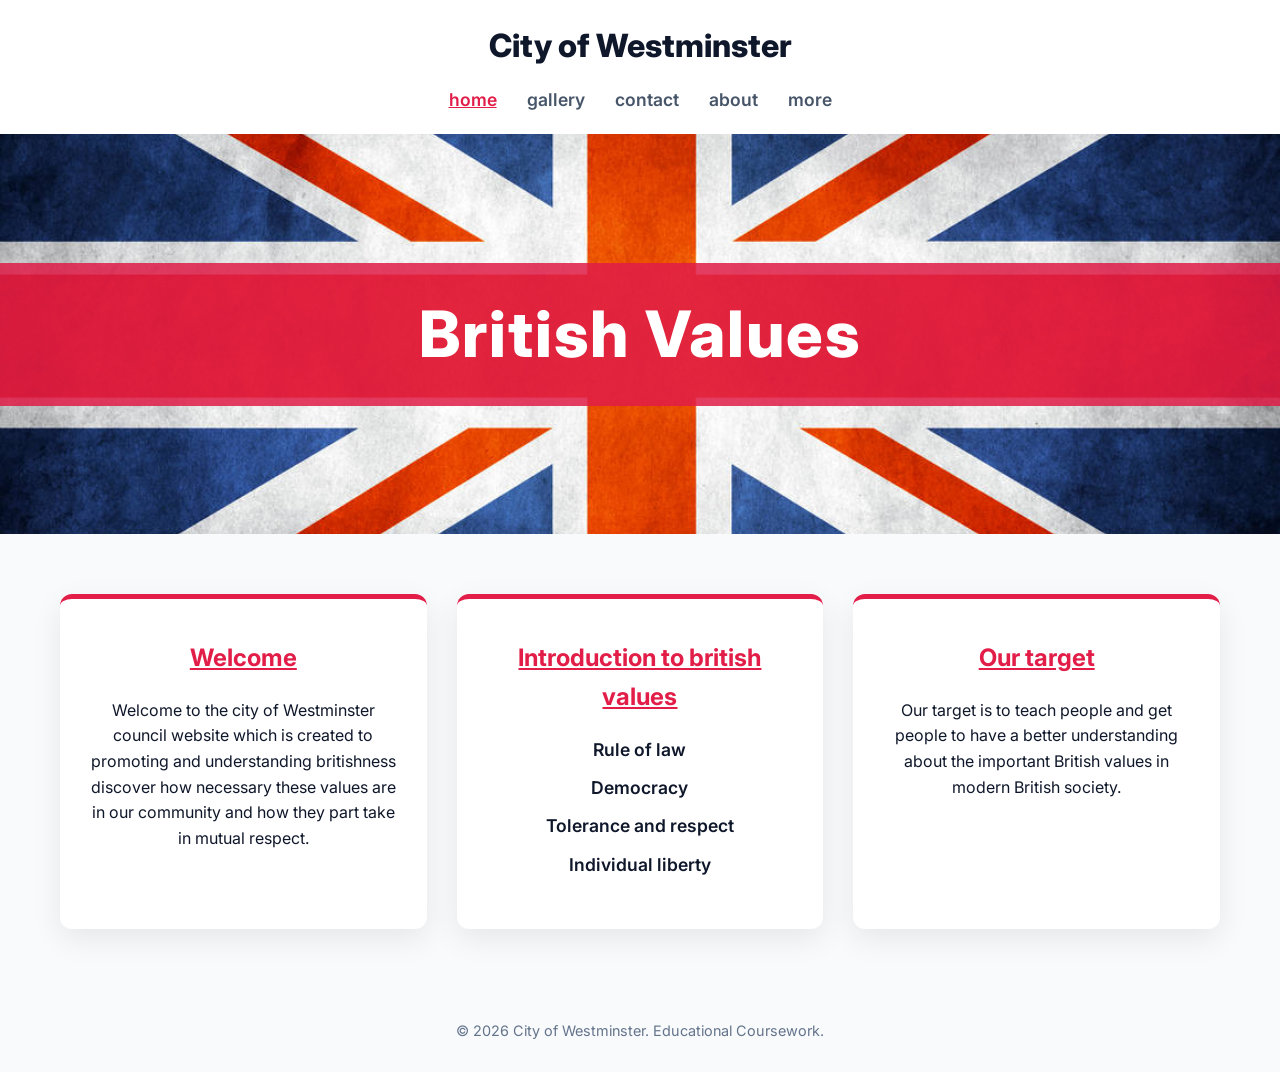
<file: index.html>
<!DOCTYPE html>
<html lang="en">
<head>
    <meta charset="UTF-8">
    <meta name="viewport" content="width=device-width, initial-scale=1.0">
    <title>City of Westminster | British Values</title>
    
    <link href="https://fonts.googleapis.com/css2?family=Inter:wght@400;600;800&display=swap" rel="stylesheet">
    <link rel="stylesheet" href="style.css">
</head>
<body>

    <header class="main-header">
        <div class="logo-container">
            <h1>City of Westminster</h1>
        </div>
        <nav class="main-nav">
            <ul>
                <li><a href="index.html" class="active">home</a></li>
                <li><a href="gallery.html">gallery</a></li>
                <li><a href="contact.html">contact</a></li>
                <li><a href="about.html">about</a></li>
                <li><a href="more.html">more</a></li>
            </ul>
        </nav>
    </header>

    <section class="hero">
        <div class="hero-overlay">
            <h2>British Values</h2>
        </div>
    </section>

    <main class="content-container">
        
        <article class="info-card">
            <h3>Welcome</h3>
            <p>Welcome to the city of Westminster council website which is created to promoting and understanding britishness discover how necessary these values are in our community and how they part take in mutual respect.</p>
        </article>

        <article class="info-card">
            <h3>Introduction to british values</h3>
            <ul class="values-list">
                <li>Rule of law</li>
                <li>Democracy</li>
                <li>Tolerance and respect</li>
                <li>Individual liberty</li>
            </ul>
        </article>

        <article class="info-card">
            <h3>Our target</h3>
            <p>Our target is to teach people and get people to have a better understanding about the important British values in modern British society.</p>
        </article>

    </main>

    <footer class="main-footer">
        <p>&copy; 2026 City of Westminster. Educational Coursework.</p>
    </footer>

</body>
</html>
</file>
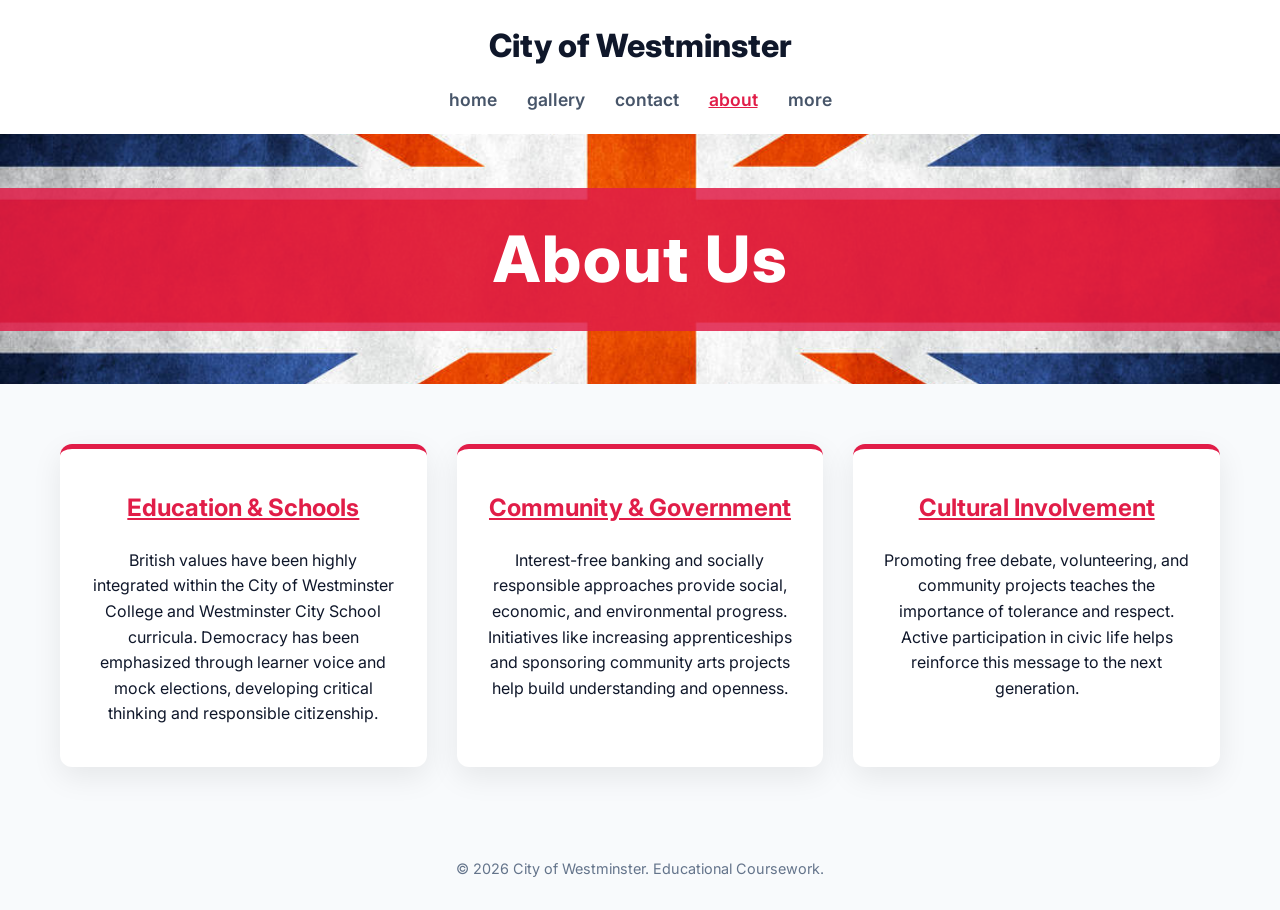
<file: about.html>
<!DOCTYPE html>
<html lang="en">
<head>
    <meta charset="UTF-8">
    <meta name="viewport" content="width=device-width, initial-scale=1.0">
    <title>About | British Values</title>
    <link href="https://fonts.googleapis.com/css2?family=Inter:wght@400;600;800&display=swap" rel="stylesheet">
    <link rel="stylesheet" href="style.css">
</head>
<body>

    <header class="main-header">
        <div class="logo-container">
            <h1>City of Westminster</h1>
        </div>
        <nav class="main-nav">
            <ul>
                <li><a href="index.html">home</a></li>
                <li><a href="gallery.html">gallery</a></li>
                <li><a href="contact.html">contact</a></li>
                <li><a href="about.html" class="active">about</a></li>
                <li><a href="more.html">more</a></li>
            </ul>
        </nav>
    </header>

    <section class="hero" style="height: 250px;">
        <div class="hero-overlay">
            <h2>About Us</h2>
        </div>
    </section>

    <main class="content-container">
        
        <article class="info-card">
            <h3>Education & Schools</h3>
            <p>British values have been highly integrated within the City of Westminster College and Westminster City School curricula. Democracy has been emphasized through learner voice and mock elections, developing critical thinking and responsible citizenship.</p>
        </article>

        <article class="info-card">
            <h3>Community & Government</h3>
            <p>Interest-free banking and socially responsible approaches provide social, economic, and environmental progress. Initiatives like increasing apprenticeships and sponsoring community arts projects help build understanding and openness.</p>
        </article>

        <article class="info-card">
            <h3>Cultural Involvement</h3>
            <p>Promoting free debate, volunteering, and community projects teaches the importance of tolerance and respect. Active participation in civic life helps reinforce this message to the next generation.</p>
        </article>

    </main>

    <footer class="main-footer">
        <p>&copy; 2026 City of Westminster. Educational Coursework.</p>
    </footer>

</body>
</html>
</file>
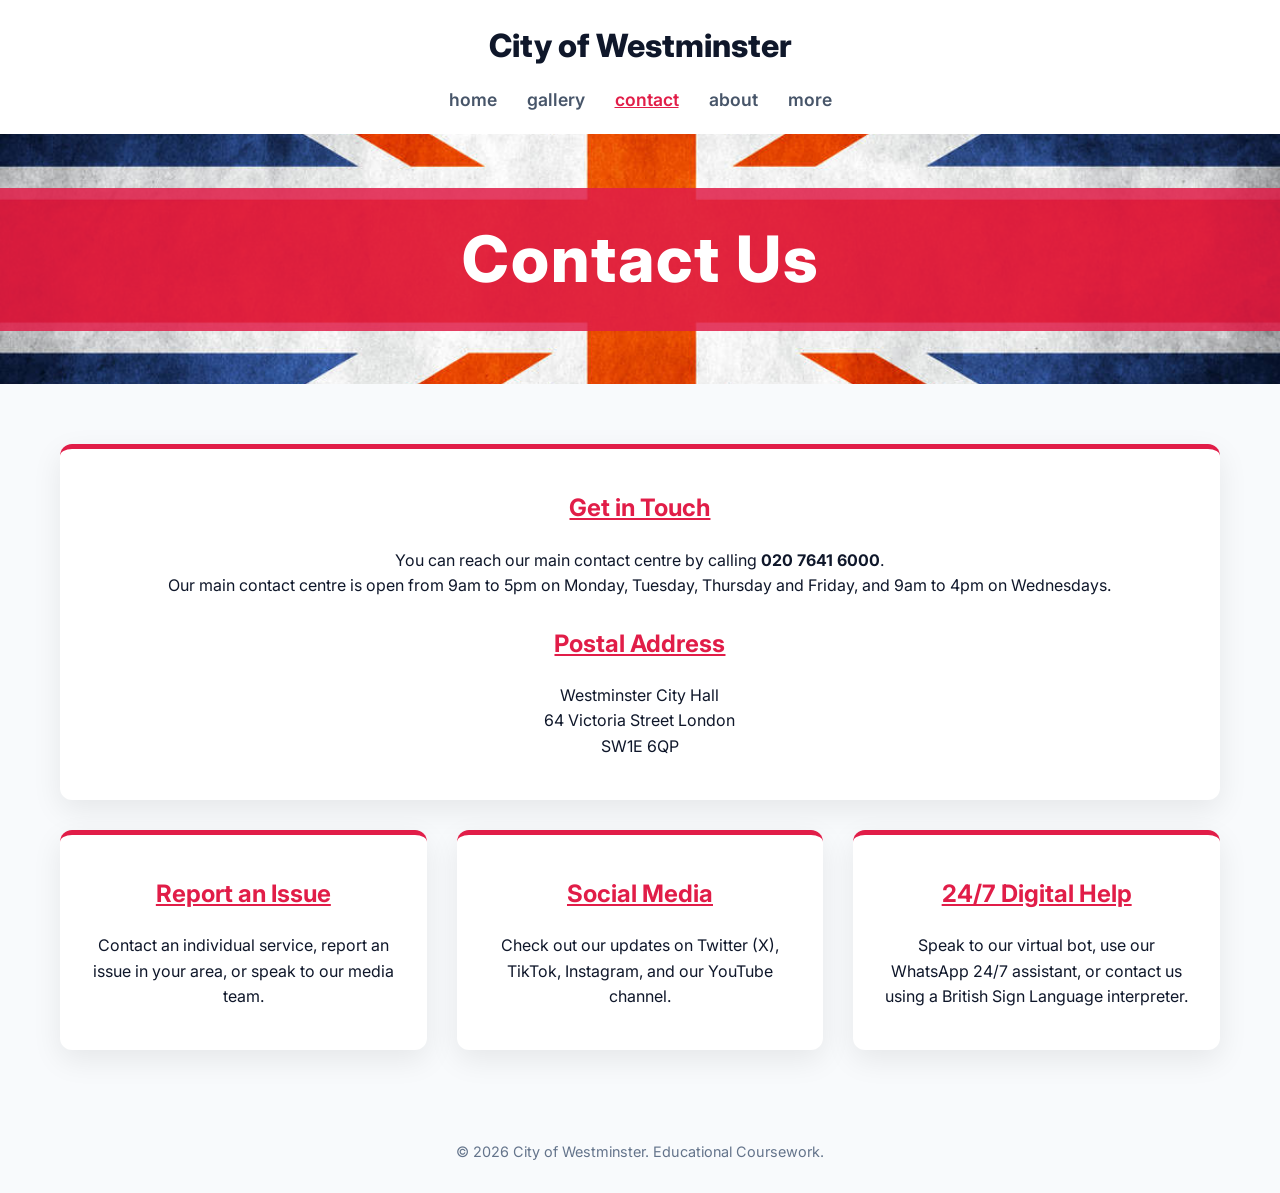
<file: contact.html>
<!DOCTYPE html>
<html lang="en">
<head>
    <meta charset="UTF-8">
    <meta name="viewport" content="width=device-width, initial-scale=1.0">
    <title>Contact | British Values</title>
    <link href="https://fonts.googleapis.com/css2?family=Inter:wght@400;600;800&display=swap" rel="stylesheet">
    <link rel="stylesheet" href="style.css">
</head>
<body>

    <header class="main-header">
        <div class="logo-container">
            <h1>City of Westminster</h1>
        </div>
        <nav class="main-nav">
            <ul>
                <li><a href="index.html">home</a></li>
                <li><a href="gallery.html">gallery</a></li>
                <li><a href="contact.html" class="active">contact</a></li>
                <li><a href="about.html">about</a></li>
                <li><a href="more.html">more</a></li>
            </ul>
        </nav>
    </header>

    <section class="hero" style="height: 250px;">
        <div class="hero-overlay">
            <h2>Contact Us</h2>
        </div>
    </section>

    <main class="content-container">
        
        <article class="info-card" style="grid-column: 1 / -1;">
            <h3>Get in Touch</h3>
            <p>You can reach our main contact centre by calling <strong>020 7641 6000</strong>.</p>
            <p>Our main contact centre is open from 9am to 5pm on Monday, Tuesday, Thursday and Friday, and 9am to 4pm on Wednesdays.</p>
            <br>
            <h3>Postal Address</h3>
            <p>Westminster City Hall<br>64 Victoria Street London<br>SW1E 6QP</p>
        </article>

        <article class="info-card">
            <h3>Report an Issue</h3>
            <p>Contact an individual service, report an issue in your area, or speak to our media team.</p>
        </article>

        <article class="info-card">
            <h3>Social Media</h3>
            <p>Check out our updates on Twitter (X), TikTok, Instagram, and our YouTube channel.</p>
        </article>

        <article class="info-card">
            <h3>24/7 Digital Help</h3>
            <p>Speak to our virtual bot, use our WhatsApp 24/7 assistant, or contact us using a British Sign Language interpreter.</p>
        </article>

    </main>

    <footer class="main-footer">
        <p>&copy; 2026 City of Westminster. Educational Coursework.</p>
    </footer>

</body>
</html>
</file>
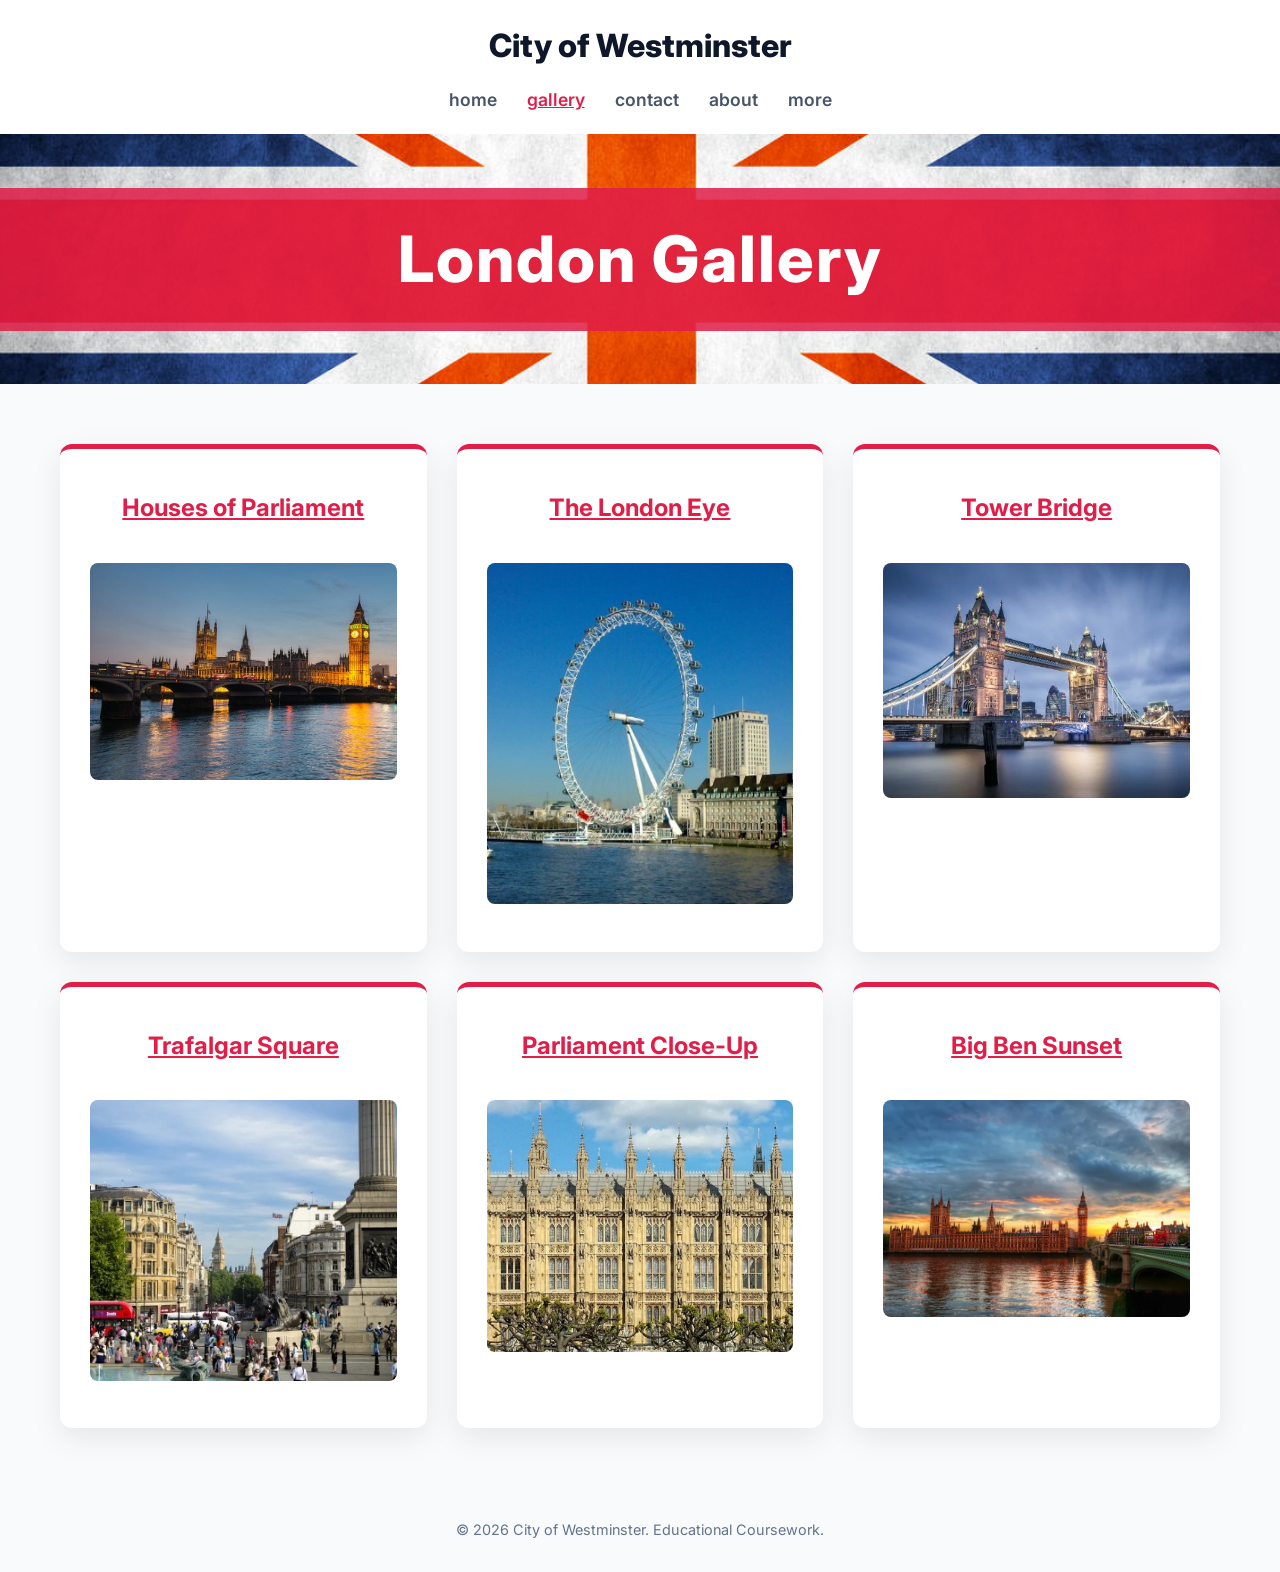
<file: gallery.html>
<!DOCTYPE html>
<html lang="en">
<head>
    <meta charset="UTF-8">
    <meta name="viewport" content="width=device-width, initial-scale=1.0">
    <title>Gallery | British Values</title>
    <link href="https://fonts.googleapis.com/css2?family=Inter:wght@400;600;800&display=swap" rel="stylesheet">
    <link rel="stylesheet" href="style.css">
</head>
<body>

    <header class="main-header">
        <div class="logo-container">
            <h1>City of Westminster</h1>
        </div>
        <nav class="main-nav">
            <ul>
                <li><a href="index.html">home</a></li>
                <li><a href="gallery.html" class="active">gallery</a></li>
                <li><a href="contact.html">contact</a></li>
                <li><a href="about.html">about</a></li>
                <li><a href="more.html">more</a></li>
            </ul>
        </nav>
    </header>

    <section class="hero" style="height: 250px;">
        <div class="hero-overlay">
            <h2>London Gallery</h2>
        </div>
    </section>

<main class="content-container">
        
        <article class="info-card">
            <h3>Houses of Parliament</h3>
            <img src="parliament-night.jpg.jpg" alt="Houses of Parliament at night" style="width: 100%; border-radius: 8px; margin-top: 15px;">
        </article>

        <article class="info-card">
            <h3>The London Eye</h3>
            <img src="london-eye.jpg.jpg" alt="The London Eye" style="width: 100%; border-radius: 8px; margin-top: 15px;">
        </article>

        <article class="info-card">
            <h3>Tower Bridge</h3>
            <img src="tower-bridge.jpg.jpg" alt="Tower Bridge" style="width: 100%; border-radius: 8px; margin-top: 15px;">
        </article>

        <article class="info-card">
            <h3>Trafalgar Square</h3>
            <img src="trafalgar-square.jpg.jpg" alt="Trafalgar Square" style="width: 100%; border-radius: 8px; margin-top: 15px;">
        </article>

        <article class="info-card">
            <h3>Parliament Close-Up</h3>
            <img src="parliament-day.jpg.jpg" alt="Parliament details" style="width: 100%; border-radius: 8px; margin-top: 15px;">
        </article>

        <article class="info-card">
            <h3>Big Ben Sunset</h3>
            <img src="big-ben-sunset.jpg.jpg" alt="Big Ben at sunset" style="width: 100%; border-radius: 8px; margin-top: 15px;">
        </article>

    </main>

    <footer class="main-footer">
        <p>&copy; 2026 City of Westminster. Educational Coursework.</p>
    </footer>

</body>
</html>
</file>
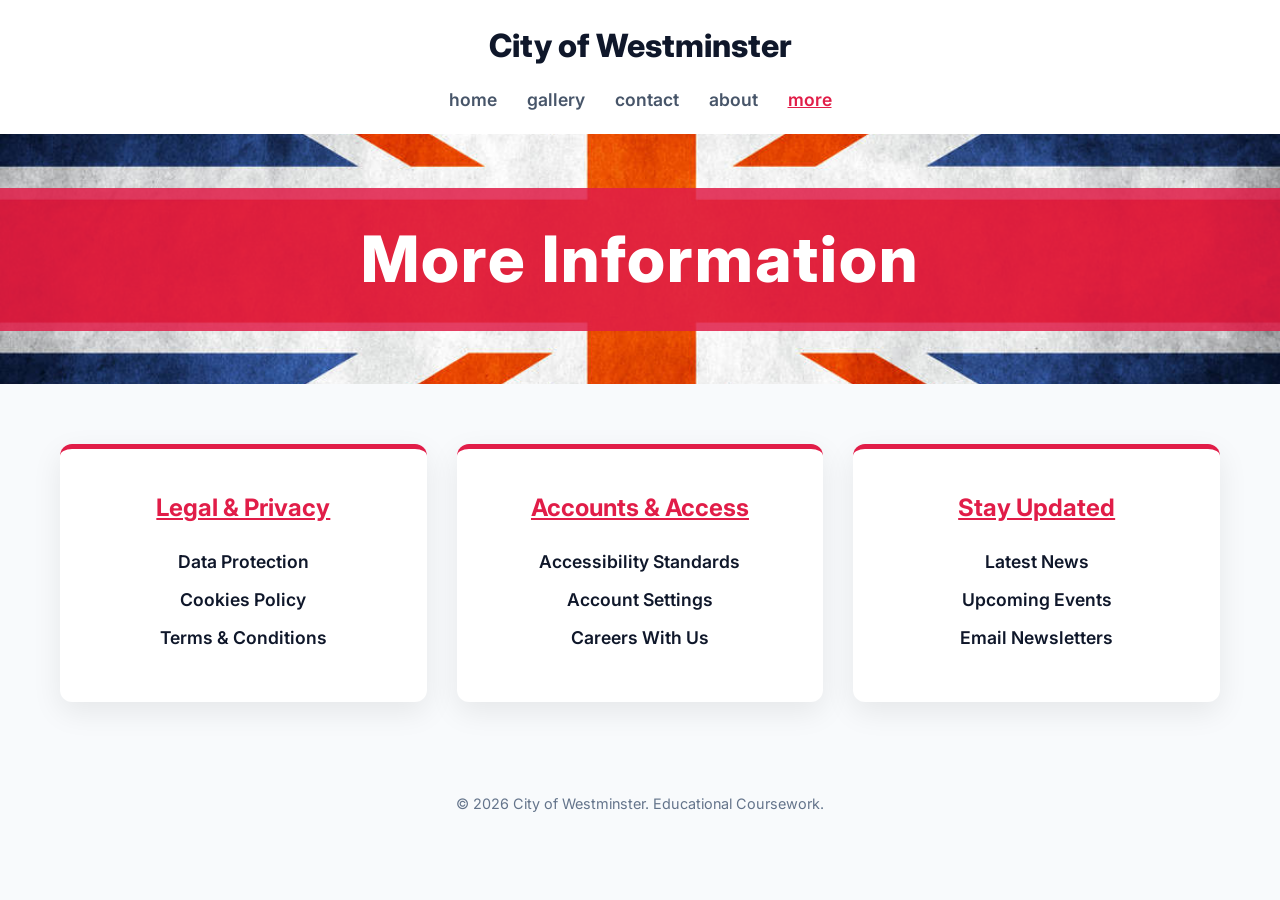
<file: more.html>
<!DOCTYPE html>
<html lang="en">
<head>
    <meta charset="UTF-8">
    <meta name="viewport" content="width=device-width, initial-scale=1.0">
    <title>More Info | British Values</title>
    <link href="https://fonts.googleapis.com/css2?family=Inter:wght@400;600;800&display=swap" rel="stylesheet">
    <link rel="stylesheet" href="style.css">
</head>
<body>

    <header class="main-header">
        <div class="logo-container">
            <h1>City of Westminster</h1>
        </div>
        <nav class="main-nav">
            <ul>
                <li><a href="index.html">home</a></li>
                <li><a href="gallery.html">gallery</a></li>
                <li><a href="contact.html">contact</a></li>
                <li><a href="about.html">about</a></li>
                <li><a href="more.html" class="active">more</a></li>
            </ul>
        </nav>
    </header>

    <section class="hero" style="height: 250px;">
        <div class="hero-overlay">
            <h2>More Information</h2>
        </div>
    </section>

    <main class="content-container">
        
        <article class="info-card">
            <h3>Legal & Privacy</h3>
            <ul class="values-list">
                <li>Data Protection</li>
                <li>Cookies Policy</li>
                <li>Terms & Conditions</li>
            </ul>
        </article>

        <article class="info-card">
            <h3>Accounts & Access</h3>
            <ul class="values-list">
                <li>Accessibility Standards</li>
                <li>Account Settings</li>
                <li>Careers With Us</li>
            </ul>
        </article>

        <article class="info-card">
            <h3>Stay Updated</h3>
            <ul class="values-list">
                <li>Latest News</li>
                <li>Upcoming Events</li>
                <li>Email Newsletters</li>
            </ul>
        </article>

    </main>

    <footer class="main-footer">
        <p>&copy; 2026 City of Westminster. Educational Coursework.</p>
    </footer>

</body>
</html>
</file>
<file: style.css>
/* GLOBAL SETTINGS */
* {
    margin: 0;
    padding: 0;
    box-sizing: border-box;
}

body {
    font-family: 'Inter', sans-serif; /* Modern Distinction-level font */
    background-color: #f8fafc;
    color: #0f172a;
    line-height: 1.6;
}

/* HEADER & NAV */
.main-header {
    background-color: #ffffff;
    padding: 20px 0;
    text-align: center;
    box-shadow: 0 2px 10px rgba(0,0,0,0.05);
}

.logo-container h1 {
    font-size: 2rem;
    font-weight: 800;
    margin-bottom: 15px;
}

.main-nav ul {
    list-style: none;
    display: flex;
    justify-content: center;
    gap: 30px;
}

.main-nav a {
    text-decoration: none;
    color: #475569;
    font-weight: 600;
    font-size: 1.1rem;
    text-transform: lowercase;
    transition: color 0.3s ease;
}

.main-nav a:hover, .main-nav a.active {
    color: #e11d48; /* A sophisticated red accent */
    text-decoration: underline;
}

/* HERO SECTION (Union Jack Background) */
.hero {
    /* Change 'union-jack.jpg' to whatever you name your image! */
    background: url('union-jack.jpg.jpg') center/cover no-repeat;
    height: 400px;
    display: flex;
    align-items: center;
    justify-content: center;
}

.hero-overlay {
    background-color: rgba(225, 29, 72, 0.85); /* Red transparent bar */
    width: 100%;
    text-align: center;
    padding: 20px 0;
}

.hero-overlay h2 {
    color: white;
    font-size: 4rem;
    font-weight: 800;
    letter-spacing: 2px;
}

/* CONTENT GRID (The 3 Boxes) */
.content-container {
    display: grid;
    grid-template-columns: repeat(auto-fit, minmax(300px, 1fr));
    gap: 30px;
    max-width: 1200px;
    margin: 60px auto;
    padding: 0 20px;
}

/* MODERN INFO CARDS (Replacing thick black borders) */
.info-card {
    background: #ffffff;
    padding: 40px 30px;
    border-radius: 12px;
    box-shadow: 0 10px 30px rgba(0,0,0,0.08); /* Soft modern shadow */
    border-top: 5px solid #e11d48; /* Red accent top */
    text-align: center;
    transition: transform 0.3s ease;
}

.info-card:hover {
    transform: translateY(-5px);
}

.info-card h3 {
    color: #e11d48;
    font-size: 1.5rem;
    margin-bottom: 20px;
    text-decoration: underline;
}

.values-list {
    list-style-type: none;
    font-weight: 600;
    font-size: 1.1rem;
}

.values-list li {
    margin-bottom: 10px;
}

/* FOOTER */
.main-footer {
    text-align: center;
    padding: 30px;
    margin-top: 40px;
    color: #64748b;
    font-size: 0.9rem;
}
</file>
